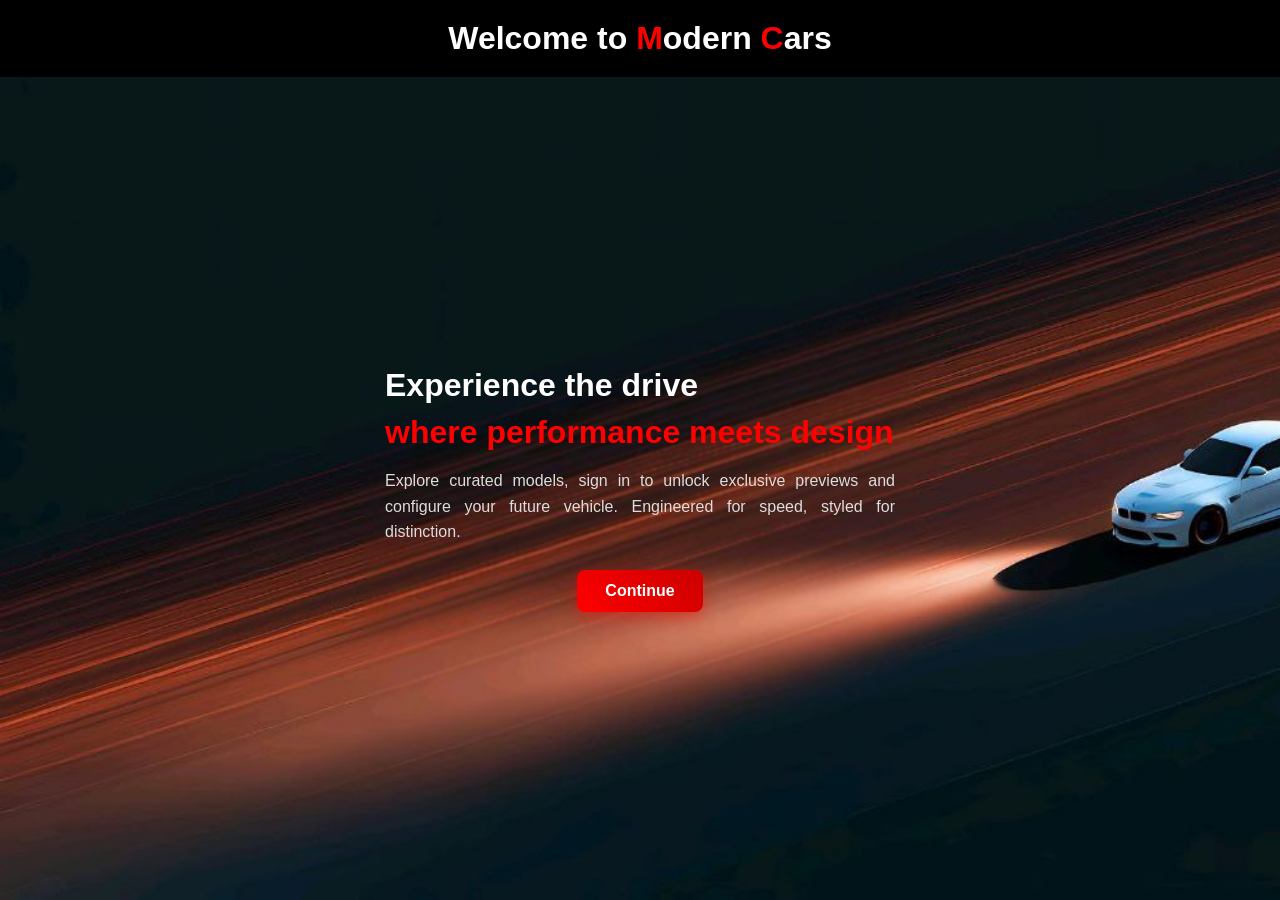
<file: index.html>
<!DOCTYPE html>
<html lang="en">
  <head>
    <meta charset="UTF-8" />
    <meta name="viewport" content="width=device-width, initial-scale=1.0" />
    <title>Modern Cars Portal</title>
    <link
      href="https://fonts.googleapis.com/icon?family=Material+Icons+Outlined"
      rel="stylesheet"
    />
    <style>
      * {
        margin: 0;
        padding: 0;
        box-sizing: border-box;
        font-family: "Poppins", sans-serif;
      }

      body {
        color: white;
        /* background-color: black; */
        height: 100vh;
        display: flex;
        flex-direction: column;
        transition: background 1s ease, box-shadow 1s ease;
        overflow: hidden;
        background-image: url("./Car_Product_images/car4.jpg");
        background-repeat: no-repeat;
        background-size: cover;
      }

      header.header {
        position: relative;
        text-align: center;
        background-color: black;
        color: white;
        padding: 20px 0;
        transition: box-shadow 0.5s ease;
      }

      .header .left-icon,
      .header .right-icon {
        position: absolute;
        font-size: 40px;
        top: 20px;
        color: white;
        transition: all 0.8s ease;
        border-radius: 50%;
      }

      .header .left-icon {
        left: 80px;
      }
      .header .right-icon {
        right: 80px;
      }

      .lights {
        color: rgb(255, 0, 0) !important;
        box-shadow: 0 0 25px rgba(255, 0, 0, 0.9);
        border-radius: 50%;
      }

      .shadow {
        box-shadow: 0 0 30px rgba(255, 0, 0, 0.8);
      }

      .continue {
        flex: 1;
        display: flex;
        flex-direction: column;
        justify-content: center;
        align-items: center;
        text-align: center;
        padding: 0 20px;
        max-width: 900px;
        margin: 185px auto;
        transition: all 0.8s ease;
        /* box-shadow: 0 0 25px rgba(255, 255, 255, 0.8); */
        backdrop-filter: blur(1px);
        border-radius: 15px;
      }

      .hero-title1,
      .hero-title2 {
        font-size: 2em;
        font-weight: 600;
        line-height: 1.3;
        width: 510px;
        text-align: left;
      }

      .hero-title1 {
        margin-bottom: 5px;
      }
      .hero-title2 {
        margin-bottom: 15px;
        color: red;
      }

      .hero-title .highlight,
      .hero-title2 .highlight {
        color: red;
        text-shadow: 0 0 8px rgba(255, 0, 0, 0.6);
      }

      .hero-sub {
        font-size: 1rem;
        color: #ddd;
        max-width: 510px;
        margin-bottom: 25px;
        line-height: 1.6;
        text-align: justify;
      }

      .button {
        padding: 12px 28px;
        background: linear-gradient(45deg, #ff0000, #cc0000);
        color: white;
        font-size: 16px;
        font-weight: 600;
        border: none;
        border-radius: 8px;
        cursor: pointer;
        box-shadow: 0 5px 15px rgba(255, 0, 0, 0.4);
        transition: all 0.3s ease;
      }

      .button:hover {
        transform: scale(1.08);
        box-shadow: 0 8px 20px rgba(255, 0, 0, 0.6);
        background: linear-gradient(45deg, #ff3333, #cc0000);
      }

      @media (max-width: 768px) {
        .hero-title {
          font-size: 1.6rem;
        }
        .hero-sub {
          font-size: 0.95rem;
        }
        .button {
          font-size: 15px;
          padding: 10px 25px;
        }
      }

      @media (max-width: 480px) {
        .hero-title {
          font-size: 1.3rem;
        }
        .hero-sub {
          font-size: 0.9rem;
        }
        .button {
          font-size: 14px;
          padding: 10px 20px;
        }
      }

      .hide {
        opacity: 0;
        pointer-events: none;
        transform: scale(0.8);
      }

      .body-glow {
        background-color: black;
        box-shadow: inset 0 0 200px rgba(255, 0, 0, 0.5);
      }

      .form-wrapper {
        position: absolute;
        top: 55%;
        left: 50%;
        transform: translate(-50%, -50%) scale(0.9);
        display: flex;
        justify-content: center;
        align-items: center;
        opacity: 0;
        pointer-events: none;
        transition: opacity 0.8s ease, transform 0.8s ease;
      }

      .form-wrapper.active {
        opacity: 1;
        pointer-events: auto;
        transform: translate(-50%, -50%) scale(1);
      }

      .container {
        width: 380px;
        padding: 30px;
        background-color: rgba(30, 30, 30, 0.95);
        border-radius: 15px;
        box-shadow: 0 0 20px rgba(255, 0, 0, 0.8);
        text-align: center;
        transition: opacity 0.5s ease, transform 0.5s ease;
        position: absolute;
      }

      .container h2 {
        text-align: left;
        margin-bottom: 10px;
      }

      p {
        text-align: left;
        margin-bottom: 20px;
      }
      a {
        color: #ff0000;
        text-decoration: none;
        cursor: pointer;
      }
      a:hover {
        text-decoration: underline;
      }

      form {
        display: flex;
        flex-direction: column;
        gap: 15px;
      }
      input {
        padding: 10px;
        border: none;
        border-radius: 8px;
        outline: none;
      }
      button[type="submit"] {
        padding: 10px;
        background-color: #ff0000;
        color: white;
        border: none;
        border-radius: 8px;
        cursor: pointer;
        transition: 0.3s;
      }
      button[type="submit"]:hover {
        background-color: #ff000070;
      }
      .hidden {
        opacity: 0;
        pointer-events: none;
        transform: scale(0.95);
      }

      @keyframes igniteGlow {
        0% {
          box-shadow: 0 0 5px #ff0000;
        }
        25% {
          box-shadow: 0 0 20px #ff0000;
        }
        50% {
          box-shadow: 0 0 40px #ff0000;
        }
        75% {
          box-shadow: 0 0 20px #ff0000;
        }
        100% {
          box-shadow: 0 0 5px #ff0000;
        }
      }

      .ignite {
        animation: igniteGlow 1s ease-in-out;
      }

      .success-green {
        color: #00ff00 !important;
        box-shadow: 0 0 30px #00ff00 !important;
      }

      .body-success-glow {
        box-shadow: inset 0 0 200px rgba(0, 255, 0, 0.6);
        transition: box-shadow 0.5s ease;
      }

      #mainTitle {
        color: white !important;
        text-shadow: none !important;
      }
    </style>
  </head>
  <body>
    <header class="header">
      <span class="material-icons-outlined left-icon">circle</span>
      <h1 id="mainTitle">
        Welcome to <span style="color: red">M</span>odern
        <span style="color: red">C</span>ars
      </h1>
      <span class="material-icons-outlined right-icon">circle</span>
    </header>

    <div class="continue">
      <h2 id="heroTitle" class="hero-title1">Experience the drive</h2>
      <h2 class="hero-title2">where performance meets design</h2>
      <p class="hero-sub">
        Explore curated models, sign in to unlock exclusive previews and
        configure your future vehicle. Engineered for speed, styled for
        distinction.
      </p>
      <button type="button" class="button">Continue</button>
    </div>

    <div class="form-wrapper" id="formWrapper">
      <div id="container1" class="container">
        <h2>Create Account</h2>
        <p>Already have an account? <a id="tosignin">Sign-in</a></p>
        <form>
          <input type="text" placeholder="Full Name" required />
          <input type="email" placeholder="Email" required />
          <input type="password" placeholder="Password" required />
          <button type="submit">Sign-up</button>
        </form>
      </div>

      <div id="container2" class="container hidden">
        <h2>Sign-in</h2>
        <p>or <a id="createacc">create an account</a></p>
        <form id="signinForm">
          <input type="email" id="signinEmail" placeholder="Email" required />
          <input
            type="password"
            id="signinPassword"
            placeholder="Password"
            required
          />
          <button type="submit" id="signinBtn">Sign-in</button>
        </form>
      </div>
    </div>

    <audio
      id="clickSound"
      src="./Car_Product_images/car-engine-ignition-fail-352768.mp3"
    ></audio>
    <audio
      id="successSound"
      src="./Car_Product_images/car-engine-roaring-376881 (1).mp3"
    ></audio>

    <script>
      const body = document.querySelector("body");
      const header = document.querySelector(".header");
      const lefticon = document.querySelector(".left-icon");
      const righticon = document.querySelector(".right-icon");
      const button = document.querySelector(".button");
      const continueSection = document.querySelector(".continue");
      const formWrapper = document.getElementById("formWrapper");
      const container1 = document.getElementById("container1");
      const container2 = document.getElementById("container2");
      const createAccLink = document.getElementById("createacc");
      const toSignin = document.getElementById("tosignin");
      const signinForm = document.getElementById("signinForm");
      const signinEmail = document.getElementById("signinEmail");
      const signinPassword = document.getElementById("signinPassword");
      const signinBtn = document.getElementById("signinBtn");
      const mainTitle = document.getElementById("mainTitle");

      const clickSound = document.getElementById("clickSound");
      const successSound = document.getElementById("successSound");

      let animationPlayed = false;

      function blinkLightsAndGlow() {
        let blinkCount = 0;
        const blinkInterval = setInterval(() => {
          lefticon.classList.toggle("lights");
          righticon.classList.toggle("lights");
          body.classList.toggle("body-glow");
          blinkCount++;
          if (blinkCount >= 6) {
            clearInterval(blinkInterval);
            lefticon.classList.add("lights");
            righticon.classList.add("lights");
            body.classList.add("body-glow");
          }
        }, 300);
      }

      button.addEventListener("click", () => {
        clickSound.currentTime = 0;
        clickSound.play();

        if (animationPlayed) return;
        body.style.backgroundImage =
          "url('./Car_Product_images/car5.jpg')";
        animationPlayed = true;
        header.classList.add("shadow");
        continueSection.classList.add("hide");
        blinkLightsAndGlow();
        setTimeout(() => formWrapper.classList.add("active"), 1000);
      });

      createAccLink.addEventListener("click", () => {
        container2.classList.add("hidden");
        setTimeout(() => container1.classList.remove("hidden"), 200);
      });

      toSignin.addEventListener("click", () => {
        container1.classList.add("hidden");
        setTimeout(() => container2.classList.remove("hidden"), 200);
      });

      signinForm.addEventListener("submit", (e) => {
        e.preventDefault();

        successSound.currentTime = 0;
        successSound.play();

        if (signinEmail.value.trim() && signinPassword.value.trim()) {
          body.classList.add("body-success-glow");
          lefticon.classList.replace("lights", "success-green");
          righticon.classList.replace("lights", "success-green");
          header.classList.add("success-green");
          signinBtn.classList.add("success-green");
          mainTitle.style.color = "white";
          setTimeout(
            () => (window.location.href = "Project_Cars/Modern_Cars.html"),
            3200
          );
        }
      });
    </script>
  </body>
</html>
</file>
